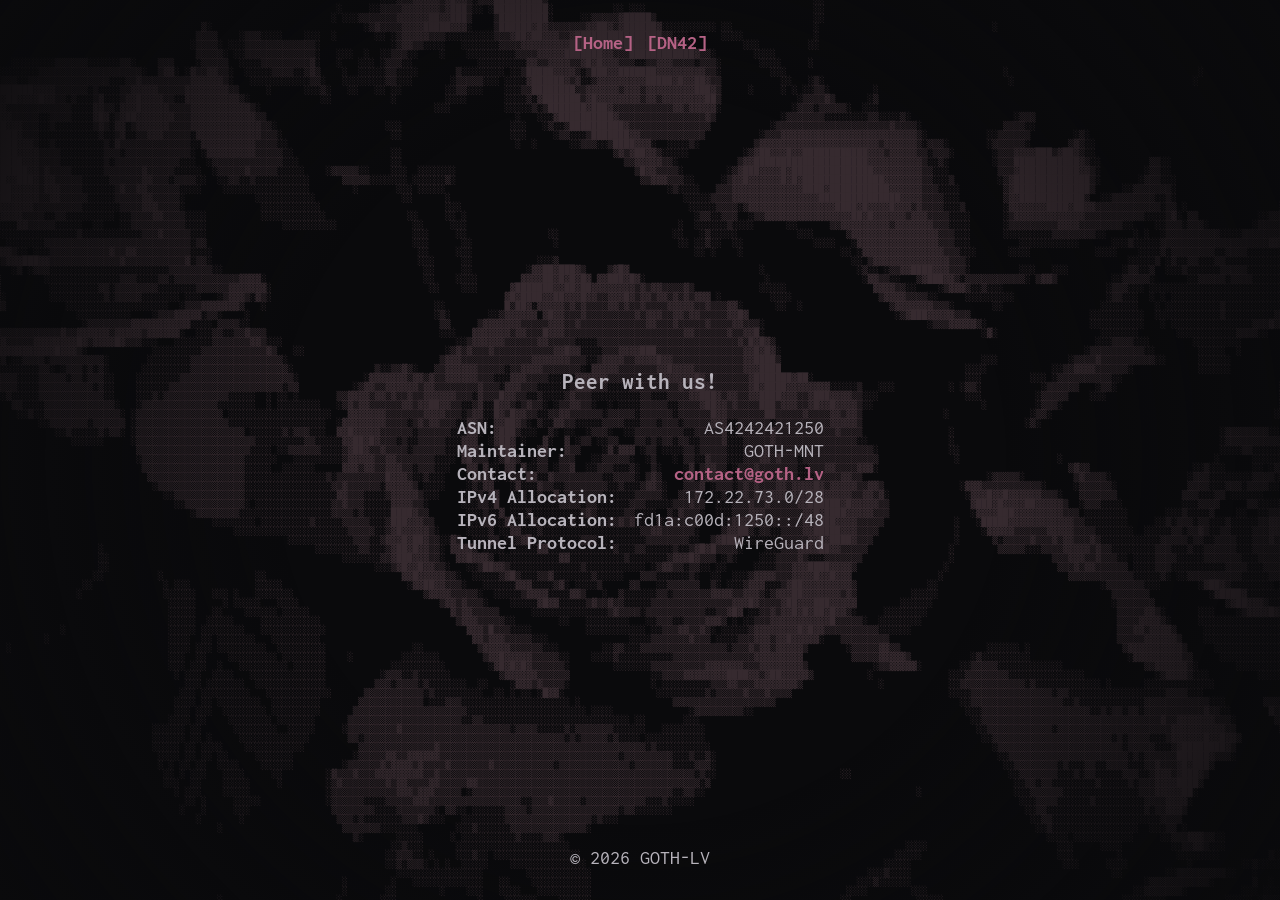
<file: index.html>
<!doctype html>
<html lang="en">
  <head>
    <meta charset="utf-8">
    <meta name="viewport" content="width=device-width, initial-scale=1, shrink-to-fit=no">
    <title>GOTH-LV</title>

    <!-- Search -->
    <meta name="description" content="The GOTH-LV project">
    <meta name="robots" content="nosnippet">

    <!-- Embeds -->
    <meta property="og:title" content="GOTH-LV">
    <meta property="og:description" content="The GOTH-LV project">
    <meta property="og:type" content="website">
    <meta property="og:url" content="https://goth.lv">

    <!-- Favicon -->
    <link rel="icon" type="image/png" href="assets/favicon/16x16.png" sizes="16x16">
    <link rel="icon" type="image/png" href="assets/favicon/32x32.png" sizes="32x32">

    <!-- Font -->
    <link rel="preconnect" href="https://fonts.googleapis.com">
    <link rel="preconnect" href="https://fonts.gstatic.com" crossorigin>
    <link href="https://fonts.googleapis.com/css2?family=Inconsolata:wght@200..900&display=swap" rel="stylesheet">

    <!-- CSS -->
    <link rel="stylesheet" type="text/css" href="assets/css/index.css">

    <!-- JavaScript -->
    <script src="assets/script/index.js" type="text/javascript" defer></script>
  </head>
  <body>
    <!-- Background -->
    <pre id="ascii-rose" class="ascii-bg" aria-hidden></pre>

    <!-- Navigation -->
    <nav class="nav">
      <a href="/">[Home]</a>
      <!-- <a href="/blog/">[Blog]</a> -->
      <a href="https://dn42.eu/">[DN42]</a>
    </nav>

    <!-- Content -->
    <main class="content">
      <h3>
        Peer with us!
      </h3>
      
      <table>
        <tr>
          <th>ASN:</th>
          <td>AS4242421250</td>
        </tr>
        <tr>
          <th>Maintainer:</th>
          <td>GOTH-MNT</td>
        </tr>
        <tr>
          <th>Contact:</th>
          <td><a href="mailto:contact@goth.lv">contact@goth.lv</a></td>
        </tr>
        <tr>
          <th>IPv4 Allocation:</th>
          <td>172.22.73.0/28</td>
        </tr>
        <tr>
          <th>IPv6 Allocation:</th>
          <td>fd1a:c00d:1250::/48</td>
        </tr>
        <tr>
          <th>Tunnel Protocol:</th>
          <td>WireGuard</td>
        </tr>
      </table>
    </main>

    <!-- Footer -->
    <footer class="footer">
      &copy; 2026 GOTH-LV
    </footer>
  </body>
</html>
</file>
<file: assets/css/index.css>
:root {
  --background: #0a0a0c;
  --rose: #362A2F;
  --text: #b7b3bb;
  --highlight: #b56285;
}

body {
  background-color: var(--background);
  color: var(--text);
  font-family: "Inconsolata";
  font-size: 2.2vh;
  /* browsers come with different defaults */
  margin: 0;
  /* allow flex align for content */
  display: flex;
  /* center content on screen */
  min-height: 100vh;
  justify-content: center;
  align-items: center;
  /* stop horizontal scrolling
  because ascii art is *big* */
  overflow-x: hidden;
}

@media (min-height: 1800px) {
  body {
    font-size: 1.8vh;
  }
}

.ascii-bg {
  color: var(--rose);
  font-size: 1vh;
  /* move to the very bottom */
  z-index: -2;
  /* relative to browser window,
  so the background never moves */
  position: fixed;
  /* set spacing exactly 1x font size
  to make ascii art look correct */
  line-height: 1;
  /* disable selection using mouse */
  pointer-events: none;
  /* move element top left corner
  to the center of the screen,
  and then pull it back by half its size */
  top: 50%; left: 50%;
  transform: translate(-50%, -50%);
}

/* vignette */
.ascii-bg::after {
  content: '';
  position: absolute;
  inset: 0;
  background: radial-gradient(
    circle,
    transparent 40%,
    var(--background) 90%
  );
}

.content {
  /* stack children top -> bottom and center */
  display: flex;
  flex-direction: column;
  text-align: center;
}

th {
  padding-right: 1rem;
  text-align: left;
}

td {
  text-align: right;
}

table {
  border-collapse: collapse;
}

.nav {
  position: fixed;
  display: flex;
  top: 2rem;
  gap: 1.5vh;
}

.footer {
  position: fixed;
  bottom: 2rem;
}

a {
  color: var(--highlight);
  text-decoration: none;
  font-weight: bold;
}
</file>
